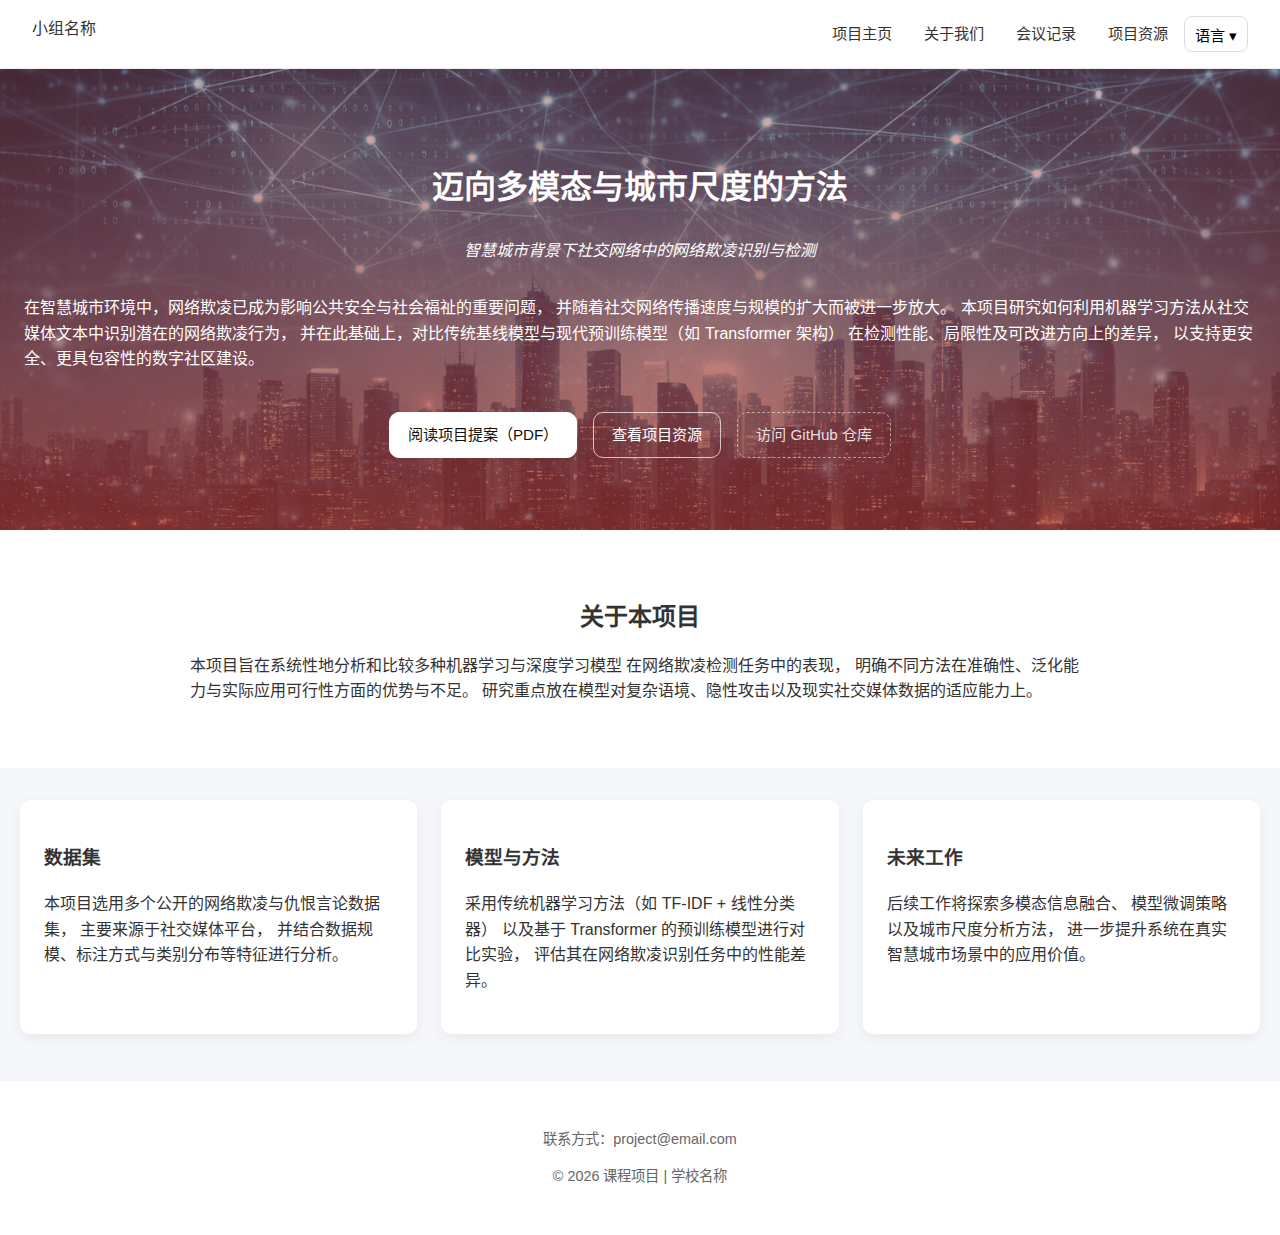
<file: cn/index.html>
<!DOCTYPE html>
<html lang="zh-CN">
<head>
  <meta charset="UTF-8" />
  <meta name="viewport" content="width=device-width, initial-scale=1.0" />
  <title>项目主页 | 网络欺凌检测</title>
  <link rel="stylesheet" href="../assets/css/style.css" />
</head>

<body>

  <!-- Navigation -->
  <header class="navbar">
    <div class="nav-left">
      <span class="logo">小组名称</span>
    </div>
    <nav class="nav-right">
      <a href="../index.html">项目主页</a>
      <a href="../about.html">关于我们</a>
      <a href="../meetings.html">会议记录</a>
      <a href="./resources.html">项目资源</a>

      <div class="lang-menu">
        <button class="lang-btn" aria-haspopup="true">
          语言 ▾
        </button>
        <div class="lang-dropdown" role="menu">
          <a href="../">English</a>
          <a href="./">中文</a>
        </div>
      </div>
    </nav>
  </header>

  <!-- Hero / Background Section -->
  <section class="hero">
    <div class="hero-overlay">
      <h1>迈向多模态与城市尺度的方法</h1>
      <p class="tagline">
        智慧城市背景下社交网络中的网络欺凌识别与检测
      </p>
      <p class="intro">
        在智慧城市环境中，网络欺凌已成为影响公共安全与社会福祉的重要问题，
        并随着社交网络传播速度与规模的扩大而被进一步放大。
        本项目研究如何利用机器学习方法从社交媒体文本中识别潜在的网络欺凌行为，
        并在此基础上，对比传统基线模型与现代预训练模型（如 Transformer 架构）
        在检测性能、局限性及可改进方向上的差异，
        以支持更安全、更具包容性的数字社区建设。
      </p>

      <div class="hero-actions">
        <a href="../proposal/proposal.pdf" class="btn btn-primary">
          阅读项目提案（PDF）
        </a>
        <a href="./resources.html" class="btn btn-secondary">
          查看项目资源
        </a>
        <a href="https://github.com/scproj0126/cyberbully-detect-in-city-scale-smart-city"
           class="btn btn-ghost"
           target="_blank"
           rel="noopener">
          访问 GitHub 仓库
        </a>
      </div>
    </div>
  </section>

  <!-- About Project -->
  <section class="section">
    <h2>关于本项目</h2>
    <p>
      本项目旨在系统性地分析和比较多种机器学习与深度学习模型
      在网络欺凌检测任务中的表现，
      明确不同方法在准确性、泛化能力与实际应用可行性方面的优势与不足。
      研究重点放在模型对复杂语境、隐性攻击以及现实社交媒体数据的适应能力上。
    </p>
  </section>

  <!-- Three Cards -->
  <section class="cards">
    <div class="card">
      <h3>数据集</h3>
      <p>
        本项目选用多个公开的网络欺凌与仇恨言论数据集，
        主要来源于社交媒体平台，
        并结合数据规模、标注方式与类别分布等特征进行分析。
      </p>
    </div>

    <div class="card">
      <h3>模型与方法</h3>
      <p>
        采用传统机器学习方法（如 TF-IDF + 线性分类器）
        以及基于 Transformer 的预训练模型进行对比实验，
        评估其在网络欺凌识别任务中的性能差异。
      </p>
    </div>

    <div class="card">
      <h3>未来工作</h3>
      <p>
        后续工作将探索多模态信息融合、
        模型微调策略以及城市尺度分析方法，
        进一步提升系统在真实智慧城市场景中的应用价值。
      </p>
    </div>
  </section>

  <!-- Footer -->
  <footer class="footer">
    <p>联系方式：project@email.com</p>
    <p>© 2026 课程项目 | 学校名称</p>
  </footer>

</body>
</html>
</file>
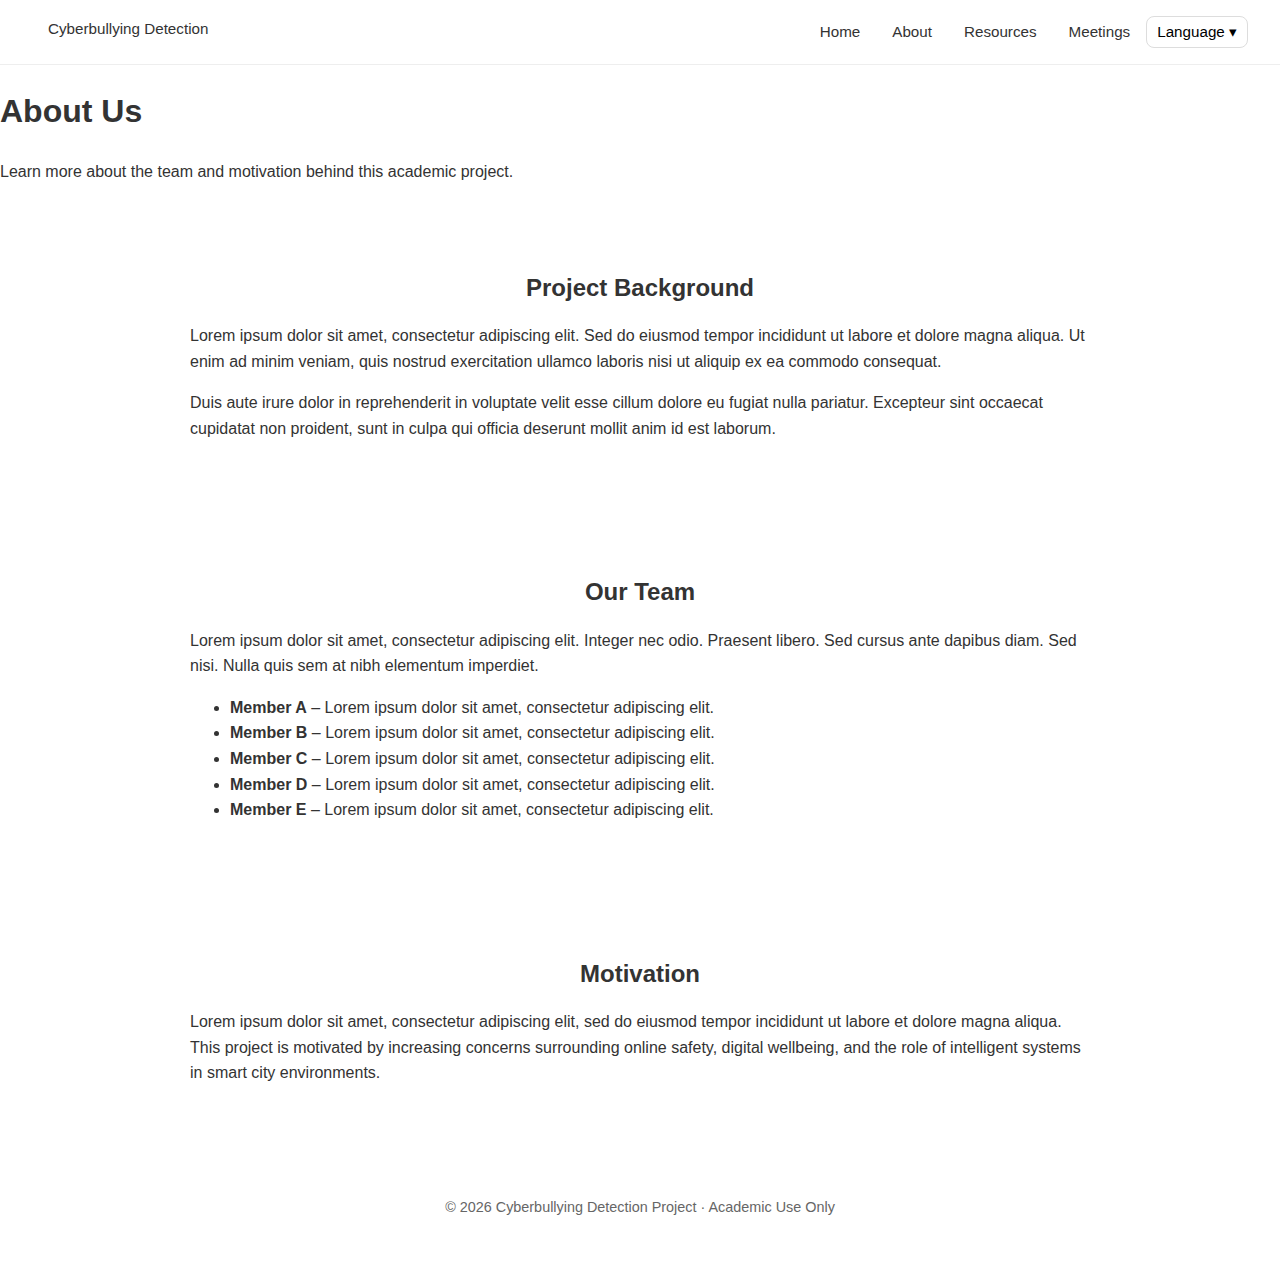
<file: about.html>
<!DOCTYPE html>
<html lang="en">
<head>
  <meta charset="UTF-8" />
  <meta name="viewport" content="width=device-width, initial-scale=1.0" />
  <title>About Us | Cyberbullying Detection Project</title>

  <!-- Main CSS -->
  <link rel="stylesheet" href="assets/css/style.css" />
</head>
<body>

  <!-- ================= Navbar ================= -->
  <header class="navbar">
    <div class="nav-left">
      <a href="./" class="logo">Cyberbullying Detection</a>
    </div>

    <nav class="nav-right">
      <a href="./">Home</a>
      <a href="./about.html" class="active">About</a>
      <a href="./resources.html">Resources</a>
      <a href="./meetings.html">Meetings</a>

      <!-- Language Switch -->
      <div class="lang-menu">
        <button class="lang-btn">Language ▾</button>
        <div class="lang-dropdown">
          <a href="./about.html">English</a>
          <a href="./cn/about.html">中文</a>
        </div>
      </div>
    </nav>
  </header>

  <!-- ================= Main Content ================= -->
  <main class="container">

    <!-- Page Title -->
    <section class="page-header">
      <h1>About Us</h1>
      <p class="subtitle">
        Learn more about the team and motivation behind this academic project.
      </p>
    </section>

    <!-- Project Background -->
    <section class="section">
      <h2>Project Background</h2>
      <p>
        Lorem ipsum dolor sit amet, consectetur adipiscing elit. Sed do eiusmod tempor
        incididunt ut labore et dolore magna aliqua. Ut enim ad minim veniam, quis
        nostrud exercitation ullamco laboris nisi ut aliquip ex ea commodo consequat.
      </p>
      <p>
        Duis aute irure dolor in reprehenderit in voluptate velit esse cillum dolore
        eu fugiat nulla pariatur. Excepteur sint occaecat cupidatat non proident,
        sunt in culpa qui officia deserunt mollit anim id est laborum.
      </p>
    </section>

    <!-- Team -->
    <section class="section">
      <h2>Our Team</h2>
      <p>
        Lorem ipsum dolor sit amet, consectetur adipiscing elit. Integer nec odio.
        Praesent libero. Sed cursus ante dapibus diam. Sed nisi. Nulla quis sem at
        nibh elementum imperdiet.
      </p>

      <ul class="team-list">
        <li><strong>Member A</strong> – Lorem ipsum dolor sit amet, consectetur adipiscing elit.</li>
        <li><strong>Member B</strong> – Lorem ipsum dolor sit amet, consectetur adipiscing elit.</li>
        <li><strong>Member C</strong> – Lorem ipsum dolor sit amet, consectetur adipiscing elit.</li>
        <li><strong>Member D</strong> – Lorem ipsum dolor sit amet, consectetur adipiscing elit.</li>
        <li><strong>Member E</strong> – Lorem ipsum dolor sit amet, consectetur adipiscing elit.</li>
      </ul>
    </section>

    <!-- Motivation -->
    <section class="section">
      <h2>Motivation</h2>
      <p>
        Lorem ipsum dolor sit amet, consectetur adipiscing elit, sed do eiusmod tempor
        incididunt ut labore et dolore magna aliqua. This project is motivated by
        increasing concerns surrounding online safety, digital wellbeing, and the
        role of intelligent systems in smart city environments.
      </p>
    </section>

  </main>

  <!-- ================= Footer ================= -->
  <footer class="footer">
    <p>
      © 2026 Cyberbullying Detection Project · Academic Use Only
    </p>
  </footer>

</body>
</html>
</file>
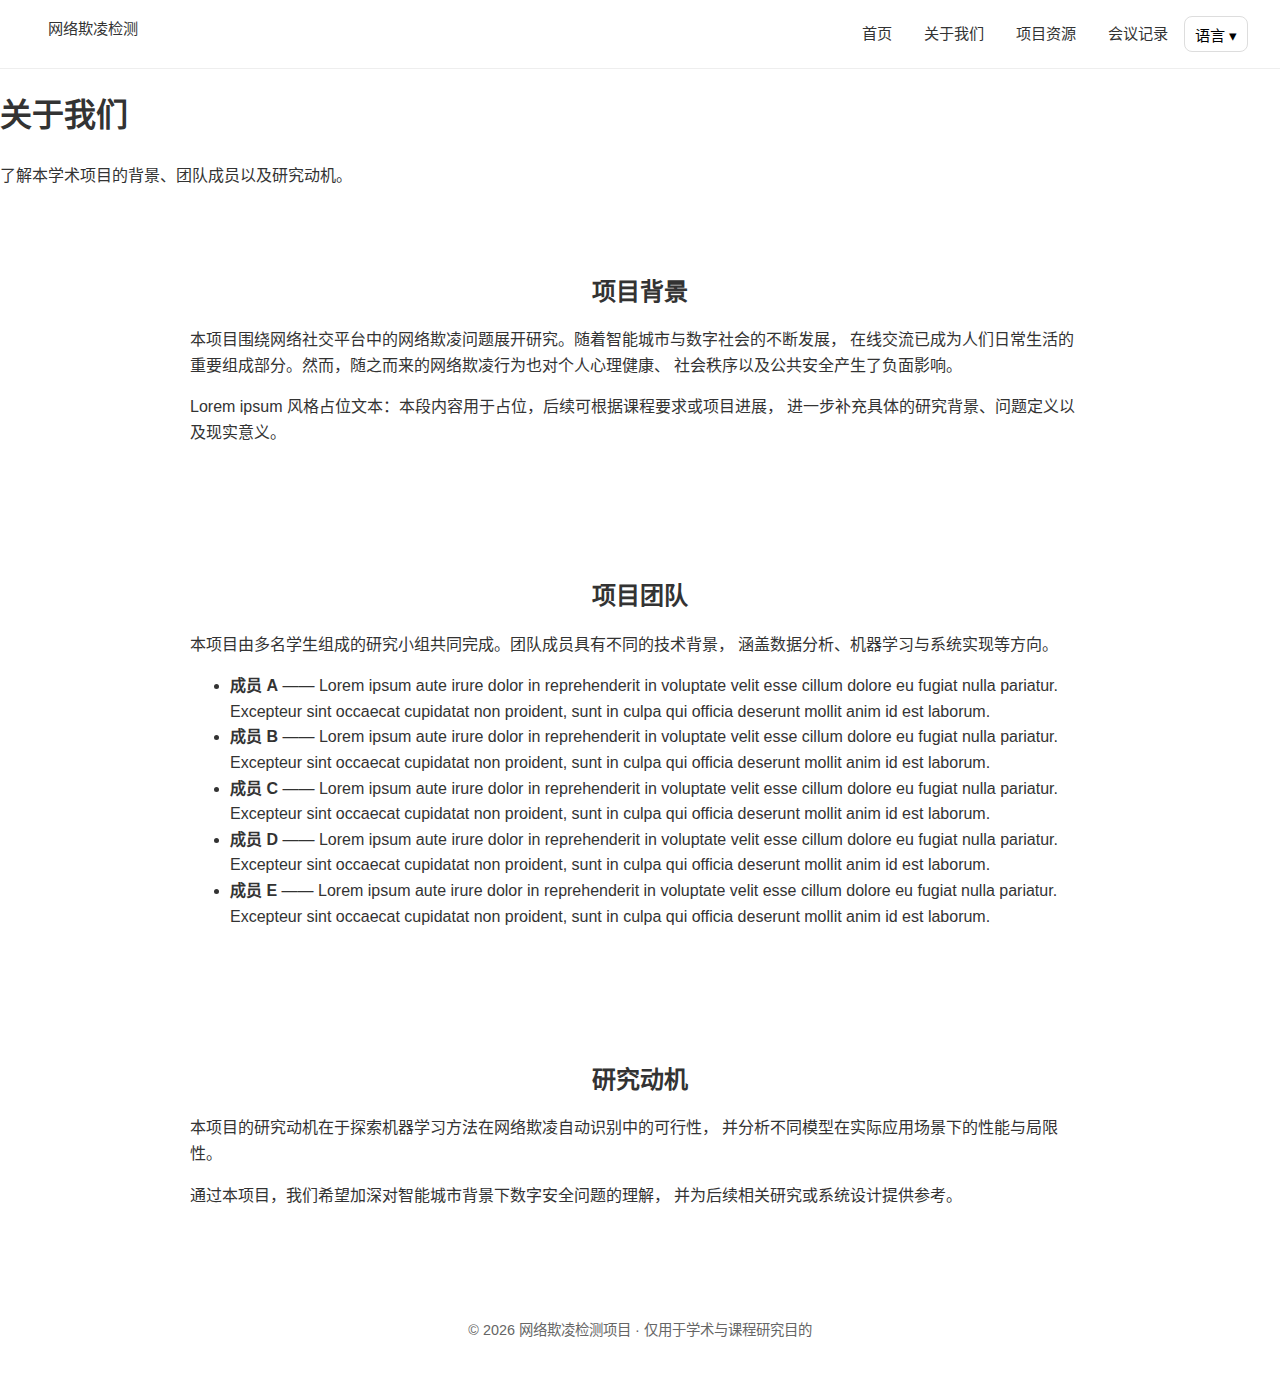
<file: cn/about.html>
<!DOCTYPE html>
<html lang="zh-CN">
<head>
  <meta charset="UTF-8" />
  <meta name="viewport" content="width=device-width, initial-scale=1.0" />
  <title>关于我们 | 网络欺凌检测项目</title>

  <!-- 主样式文件（注意相对路径） -->
  <link rel="stylesheet" href="../assets/css/style.css" />
</head>
<body>

  <!-- ================= 导航栏 ================= -->
  <header class="navbar">
    <div class="nav-left">
      <a href="../" class="logo">网络欺凌检测</a>
    </div>

    <nav class="nav-right">
      <a href="../">首页</a>
      <a href="./about.html" class="active">关于我们</a>
      <a href="./resources.html">项目资源</a>
      <a href="./meetings.html">会议记录</a>

      <!-- 语言切换 -->
      <div class="lang-menu">
        <button class="lang-btn">语言 ▾</button>
        <div class="lang-dropdown">
          <a href="../about.html">English</a>
          <a href="./about.html">中文</a>
        </div>
      </div>
    </nav>
  </header>

  <!-- ================= 主体内容 ================= -->
  <main class="container">

    <!-- 页面标题 -->
    <section class="page-header">
      <h1>关于我们</h1>
      <p class="subtitle">
        了解本学术项目的背景、团队成员以及研究动机。
      </p>
    </section>

    <!-- 项目背景 -->
    <section class="section">
      <h2>项目背景</h2>
      <p>
        本项目围绕网络社交平台中的网络欺凌问题展开研究。随着智能城市与数字社会的不断发展，
        在线交流已成为人们日常生活的重要组成部分。然而，随之而来的网络欺凌行为也对个人心理健康、
        社会秩序以及公共安全产生了负面影响。
      </p>
      <p>
        Lorem ipsum 风格占位文本：本段内容用于占位，后续可根据课程要求或项目进展，
        进一步补充具体的研究背景、问题定义以及现实意义。
      </p>
    </section>

    <!-- 团队介绍 -->
    <section class="section">
      <h2>项目团队</h2>
      <p>
        本项目由多名学生组成的研究小组共同完成。团队成员具有不同的技术背景，
        涵盖数据分析、机器学习与系统实现等方向。
      </p>

      <ul class="team-list">
        <li><strong>成员 A</strong> —— Lorem ipsum aute irure dolor in reprehenderit in voluptate velit esse cillum dolore
eu fugiat nulla pariatur. Excepteur sint occaecat cupidatat non proident,
sunt in culpa qui officia deserunt mollit anim id est laborum.</li>
        <li><strong>成员 B</strong> —— Lorem ipsum aute irure dolor in reprehenderit in voluptate velit esse cillum dolore
eu fugiat nulla pariatur. Excepteur sint occaecat cupidatat non proident,
sunt in culpa qui officia deserunt mollit anim id est laborum.</li>
        <li><strong>成员 C</strong> —— Lorem ipsum aute irure dolor in reprehenderit in voluptate velit esse cillum dolore
eu fugiat nulla pariatur. Excepteur sint occaecat cupidatat non proident,
sunt in culpa qui officia deserunt mollit anim id est laborum.</li>
        <li><strong>成员 D</strong> —— Lorem ipsum aute irure dolor in reprehenderit in voluptate velit esse cillum dolore
eu fugiat nulla pariatur. Excepteur sint occaecat cupidatat non proident,
sunt in culpa qui officia deserunt mollit anim id est laborum.</li>
        <li><strong>成员 E</strong> —— Lorem ipsum aute irure dolor in reprehenderit in voluptate velit esse cillum dolore
eu fugiat nulla pariatur. Excepteur sint occaecat cupidatat non proident,
sunt in culpa qui officia deserunt mollit anim id est laborum.</li>
      </ul>
    </section>

    <!-- 研究动机 -->
    <section class="section">
      <h2>研究动机</h2>
      <p>
        本项目的研究动机在于探索机器学习方法在网络欺凌自动识别中的可行性，
        并分析不同模型在实际应用场景下的性能与局限性。
      </p>
      <p>
        通过本项目，我们希望加深对智能城市背景下数字安全问题的理解，
        并为后续相关研究或系统设计提供参考。
      </p>
    </section>

  </main>

  <!-- ================= 页脚 ================= -->
  <footer class="footer">
    <p>
      © 2026 网络欺凌检测项目 · 仅用于学术与课程研究目的
    </p>
  </footer>

</body>
</html>
</file>
<file: assets/css/style.css>
/* Global */
body {
  margin: 0;
  font-family: -apple-system, BlinkMacSystemFont, "Segoe UI", Roboto, sans-serif;
  color: #333;
  line-height: 1.6;
}

/* Navbar */
.navbar {
  display: flex;
  justify-content: space-between;
  padding: 1rem 2rem;
  background: #ffffff;
  border-bottom: 1px solid #eee;
}

.navbar a {
  margin-left: 1rem;
  text-decoration: none;
  color: #333;
  font-size: 0.95rem;
}

/* Hero Section */
.hero{
  height: auto;
  background: url("../images/hero.png") center/cover no-repeat;
  position: relative;
}

.hero-overlay{
  background: linear-gradient(
    180deg,
    rgba(163, 43, 34,0.35) 0%,
    rgba(163, 43, 34,0.55) 55%,
    rgba(163, 43, 34,0.70) 100%
  );

  color: #FFF;
  padding: 72px 24px;
  align-items: center;
}

.hero h1 {
  margin-bottom: 0.5rem;
}

.tagline {
  font-style: italic;
  margin-bottom: 1rem;
}

/* Sections */
.section {
  padding: 3rem 2rem;
  max-width: 900px;
  margin: auto;
}

/* Cards */
.cards {
  display: flex;
  gap: 1.5rem;
  padding: 2rem;
  background: #f5f7fa;
}

.card {
  background: #ffffff;
  padding: 1.5rem;
  border-radius: 6px;
  flex: 1;
}

/* Footer */
.footer {
  text-align: center;
  padding: 2rem;
  font-size: 0.9rem;
  color: #666;
}

/* Responsive */
@media (max-width: 768px) {
  .cards {
    flex-direction: column;
  }

  .hero {
    height: auto;
  }

  .hero-overlay {
    padding: 2rem 1.5rem;
  }
}

.nav-right{
  display:flex;
  align-items:center;
  gap: 16px;
}

.lang-menu{
  position: relative;
}

.lang-btn{
  border: 1px solid #ddd;
  background: #fff;
  padding: 6px 10px;
  border-radius: 8px;
  cursor: pointer;
  font-size: 0.95rem;
}

.lang-dropdown{
  display:none;
  position:absolute;
  right:0;
  top: 36px;
  min-width: 140px;
  background:#fff;
  border:1px solid #eee;
  border-radius: 10px;
  box-shadow: 0 10px 24px rgba(0,0,0,0.12);
  overflow:hidden;
  z-index: 50;
}

.lang-dropdown a{
  display:block;
  padding: 10px 12px;
  color:#333;
  text-decoration:none;
}

.lang-dropdown a:hover{
  background:#f5f7fa;
}

.lang-menu:hover .lang-dropdown,
.lang-menu:focus-within .lang-dropdown{
  display:block;
}

.cards{
  padding: 32px 20px 48px;
  background: #f5f7fa;
}

.card{
  border-radius: 10px;
  box-shadow: 0 4px 14px rgba(0,0,0,0.06);
}

.section h2{
  text-align: center;
  margin-bottom: 12px;
}
.hero-actions{
  margin-top: 24px;
  display: flex;
  gap: 16px;
  flex-wrap: wrap;
}

/* 通用按钮 */
.btn{
  display: inline-block;
  padding: 10px 18px;
  border-radius: 10px;
  font-size: 0.95rem;
  text-decoration: none;
  transition: all 0.2s ease;
  border: 1px solid transparent;
}

/* 主按钮：Proposal */
.btn-primary{
  background: #ffffff;
  color: #111;
  border-color: #ffffff;
}

.btn-primary:hover{
  background: #f0f0f0;
}

/* 次按钮：Resources */
.btn-secondary{
  background: transparent;
  color: #ffffff;
  border-color: rgba(255,255,255,0.7);
}

.btn-secondary:hover{
  background: rgba(255,255,255,0.12);
}

.btn-ghost{
  background: transparent;
  color: rgba(255,255,255,0.85);
  border: 1px dashed rgba(255,255,255,0.5);
}

.btn-ghost:hover{
  background: rgba(255,255,255,0.10);
  border-color: rgba(255,255,255,0.8);
}

/* ============================= */
/* Mobile Optimization (≤768px) */
/* ============================= */

@media (max-width: 768px) {

  /* ---------- Navbar ---------- */
  .navbar{
    flex-direction: column;
    align-items: flex-start;
    gap: 12px;
    padding: 1rem 1.5rem;
  }

  .nav-right{
    flex-wrap: wrap;
    gap: 12px;
  }

  .navbar a{
    margin-left: 0;
    font-size: 0.95rem;
  }

  /* ---------- Hero Section ---------- */
  .hero{
    min-height: 300px;
    overflow: visible;
    background-position: center 80%;
  }

  .hero-overlay{
    padding: 52px 16px;
    height: auto;
  }

  .hero h1{
    font-size: 1.6rem;
    line-height: 1.25;
  }

  .tagline{
    font-size: 0.95rem;
  }

  .intro{
    font-size: 0.95rem;
  }

  /* ---------- Hero Buttons ---------- */
  .hero-actions{
    flex-direction: column;
    align-items: flex-start;
    gap: 12px;
  }

  .btn{
    font-size: 0.95rem;
  }

  /* ---------- About Section ---------- */
  .section{
    padding: 2.5rem 1.5rem;
  }

  .section h2{
    font-size: 1.4rem;
  }

  /* ---------- Cards ---------- */
  .cards{
    flex-direction: column;
    padding: 24px 16px 36px;
    gap: 16px;
  }

  .card{
    padding: 1.25rem;
  }

  .card h3{
    font-size: 1.1rem;
  }

  .card p{
    font-size: 0.95rem;
  }

  /* ---------- Footer ---------- */
  .footer{
    padding: 1.5rem 1rem;
    font-size: 0.85rem;
  }
}

/* ================================ */
/* iOS Safari / Mobile overlap fix  */
/* ================================ */

.hero-overlay{
  height: auto;
  box-sizing: border-box;

  display: flex;
  flex-direction: column;
  justify-content: center;
}

.hero{
  overflow: hidden;
}

@media (max-width: 768px){

  .hero{
    min-height: 360px;           
    background-position: center 80%;
  }

  .hero-overlay{
    padding: 56px 16px 36px;     
    gap: 14px;                   
  }

  .hero h1{
    font-size: 1.65rem;
    line-height: 1.25;
  }

  .intro{
    margin-bottom: 6px;
  }

  .hero-actions{
    flex-direction: column;
    align-items: flex-start;
    gap: 12px;
    margin-top: 10px;
  }

  .section{
    position: relative;
    z-index: 1;
    background: #fff;
  }
}

/* ================================ */
/* iOS Safari: Hero text clipped fix */
/* ================================ */
@media (max-width: 768px){

 
  .hero{
    height: auto !important;
    min-height: 0 !important;
    max-height: none !important;
    overflow: visible !important;
    background-position: center 80% !important;
  }

  
  .hero-overlay{
    height: auto !important;
    display: flex !important;
    flex-direction: column !important;
    align-items: flex-start !important;
    justify-content: flex-start !important;
    box-sizing: border-box !important;

    padding: 56px 16px 36px !important;
    gap: 14px !important;
  }

  
  .hero-actions{
    flex-direction: column !important;
    align-items: flex-start !important;
    gap: 12px !important;
    margin-top: 10px !important;
  }
}

/* ================================ */
/* Mobile navbar consistency fix    */
/* ================================ */
@media (max-width: 768px){

  
  .nav-right{
    display: flex;
    flex-wrap: wrap;
    align-items: center;
    gap: 12px;
    width: 100%;
  }

  
  .lang-menu{
    margin-left: auto;
  }

  
  .lang-btn{
    white-space: nowrap;
  }
}
</file>
